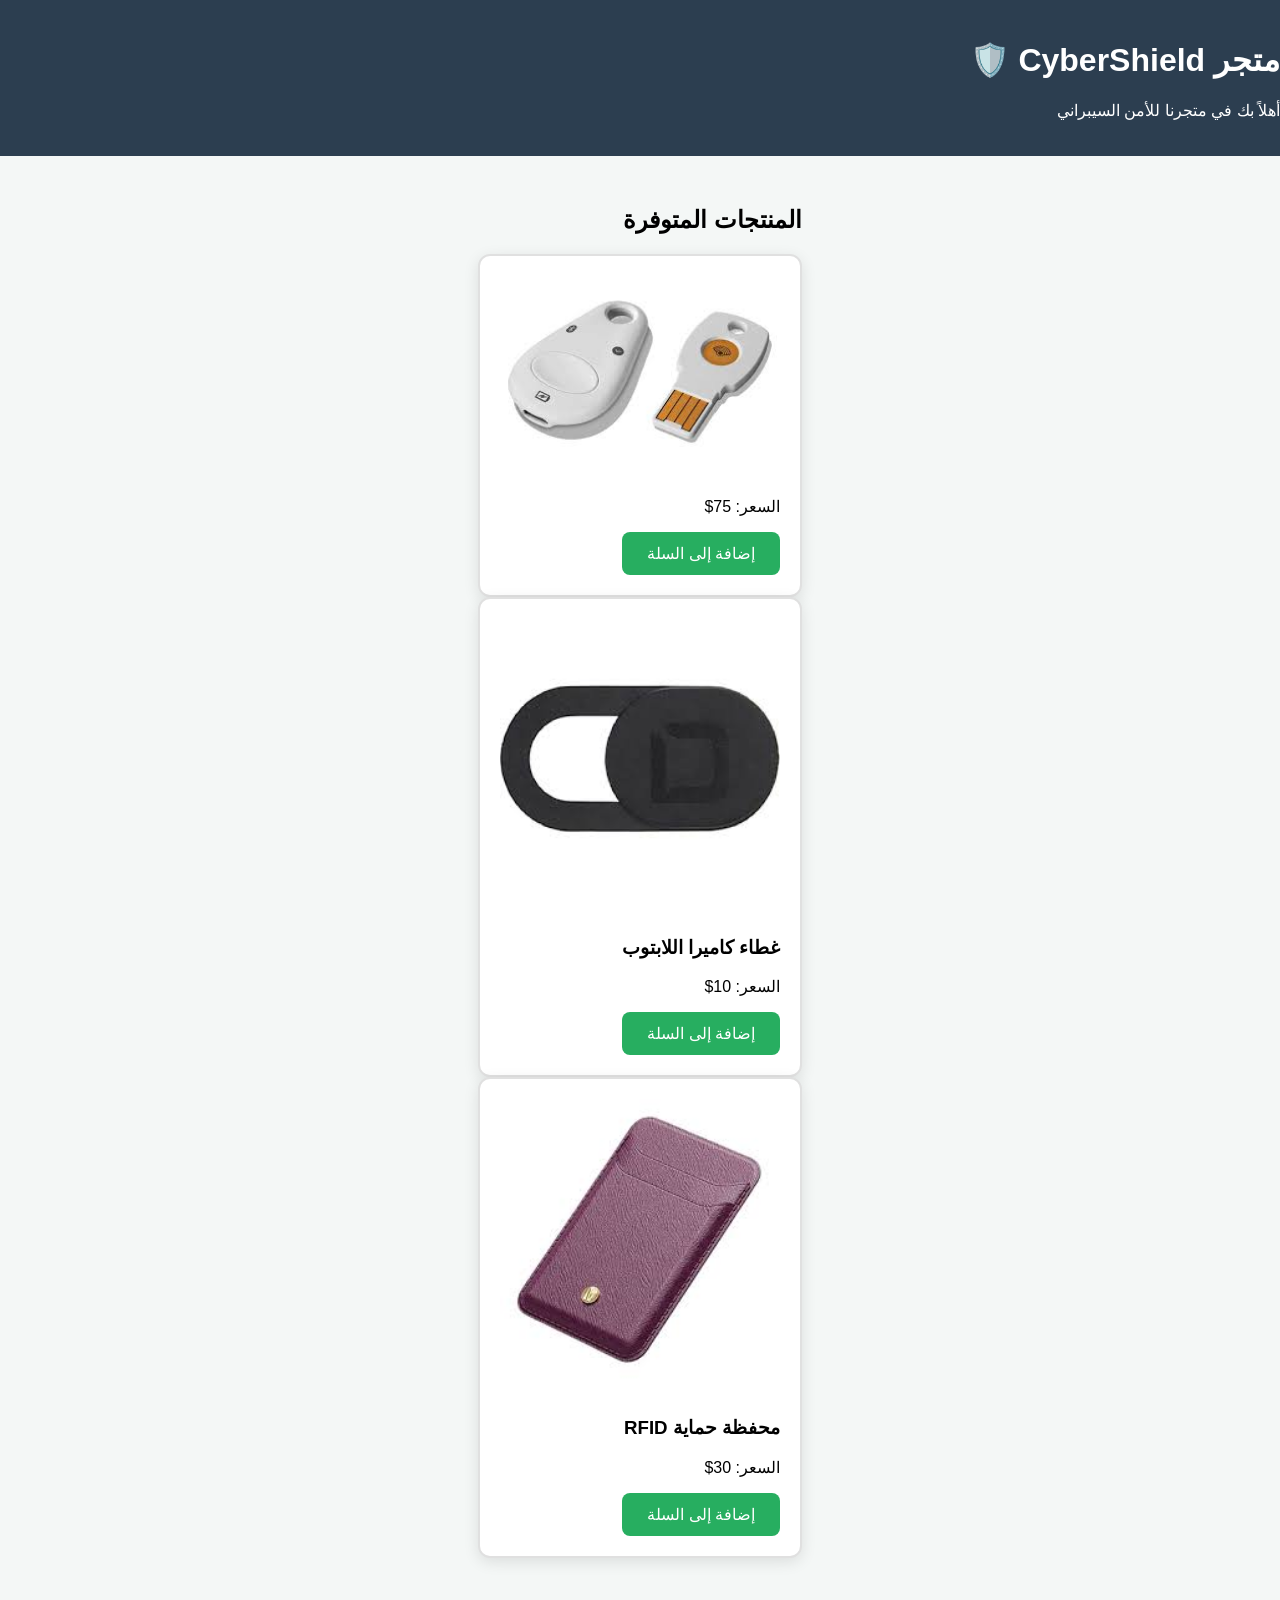
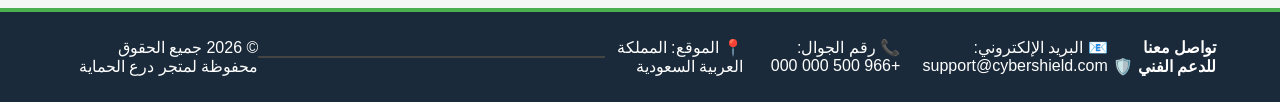
<file: index.html>
<!DOCTYPE html>
<html lang="ar" dir="rtl">
<head>
    <meta charset="UTF-8">
    <meta name="viewport" content="width=device-width, initial-scale=1.0">
    <title>متجر درع الحماية - CyberShield</title>
    <link rel="stylesheet" href="style.css">
</head>
<body>

  <header>
        <h1>متجر CyberShield 🛡️</h1>
        <p>أهلاً بك في متجرنا للأمن السيبراني</p>
    </header>

    <main>
        <h2>المنتجات المتوفرة</h2>
        
        <div class="product-card">
          <img src="key.jpg" alt="YubiKey" style="width: 100%; border-radius: 10px; margin-bottom: 15px;">
            <p>السعر: 75$</p>
            <button>إضافة إلى السلة</button>
        </div>
<div class="product-card">
            <img src="cam.jpg" alt="Webcam Cover" style="width: 100%; border-radius: 10px; margin-bottom: 15px;">
            <h3>غطاء كاميرا اللابتوب</h3>
            <p>السعر: 10$</p>
            <button onclick="addToCart(10)">إضافة إلى السلة</button>
        </div>
        <div class="product-card">
            <img src="bag.jpg" alt="RFID Wallet" style="width: 100%; border-radius: 10px; margin-bottom: 15px;">
            <h3>محفظة حماية RFID</h3>
            <p>السعر: 30$</p>
            <button onclick="addToCart(30)">إضافة إلى السلة</button>
        </div>
    </main> 
<footer class="footer-contact">
        <h3>تواصل معنا للدعم الفني 🛡️</h3>
        <div class="contact-info">
            <p>📧 البريد الإلكتروني: support@cybershield.com</p>
            <p>📞 رقم الجوال: +966 500 000 000</p>
            <p>📍 الموقع: المملكة العربية السعودية</p>
        </div>
        <hr style="border: 0.5px solid #444; width: 50%; margin: 20px auto;">
        <p>© 2026 جميع الحقوق محفوظة لمتجر درع الحماية</p>
    </footer>
</body>
</html>
</file>
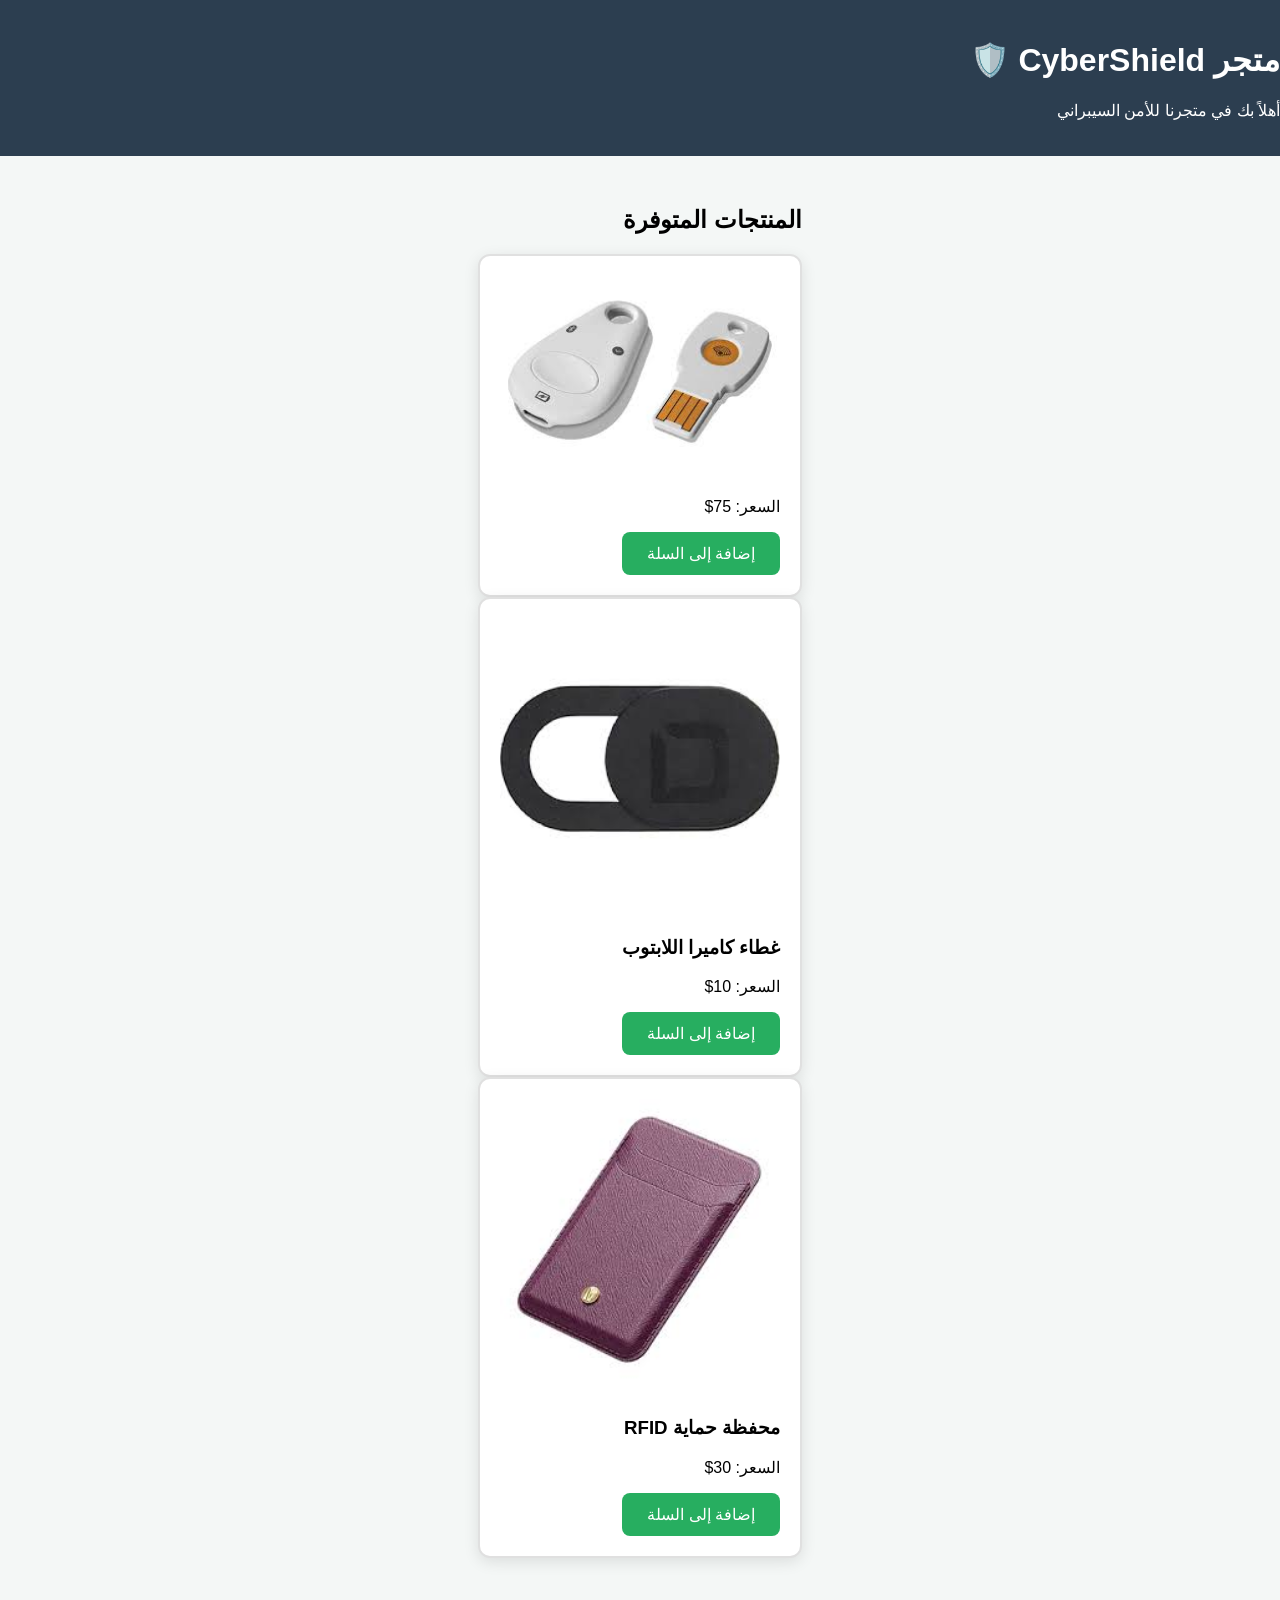
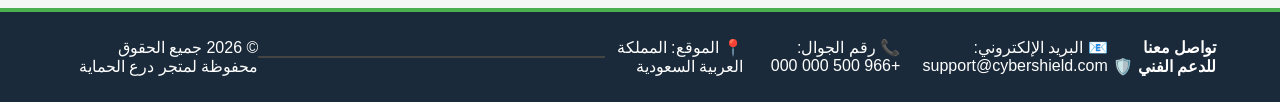
<file: index.html.html>
<!DOCTYPE html>
<html lang="ar" dir="rtl">
<head>
    <meta charset="UTF-8">
    <meta name="viewport" content="width=device-width, initial-scale=1.0">
    <title>متجر درع الحماية - CyberShield</title>
    <link rel="stylesheet" href="style.css">
</head>
<body>

  <header>
        <h1>متجر CyberShield 🛡️</h1>
        <p>أهلاً بك في متجرنا للأمن السيبراني</p>
    </header>

    <main>
        <h2>المنتجات المتوفرة</h2>
        
        <div class="product-card">
          <img src="key.jpg" alt="YubiKey" style="width: 100%; border-radius: 10px; margin-bottom: 15px;">
            <p>السعر: 75$</p>
            <button>إضافة إلى السلة</button>
        </div>
<div class="product-card">
            <img src="cam.jpg" alt="Webcam Cover" style="width: 100%; border-radius: 10px; margin-bottom: 15px;">
            <h3>غطاء كاميرا اللابتوب</h3>
            <p>السعر: 10$</p>
            <button onclick="addToCart(10)">إضافة إلى السلة</button>
        </div>
        <div class="product-card">
            <img src="bag.jpg" alt="RFID Wallet" style="width: 100%; border-radius: 10px; margin-bottom: 15px;">
            <h3>محفظة حماية RFID</h3>
            <p>السعر: 30$</p>
            <button onclick="addToCart(30)">إضافة إلى السلة</button>
        </div>
    </main> 
<footer class="footer-contact">
        <h3>تواصل معنا للدعم الفني 🛡️</h3>
        <div class="contact-info">
            <p>📧 البريد الإلكتروني: support@cybershield.com</p>
            <p>📞 رقم الجوال: +966 500 000 000</p>
            <p>📍 الموقع: المملكة العربية السعودية</p>
        </div>
        <hr style="border: 0.5px solid #444; width: 50%; margin: 20px auto;">
        <p>© 2026 جميع الحقوق محفوظة لمتجر درع الحماية</p>
    </footer>
</body>
</html>
</file>
<file: style.css>
/* تنسيق الواجهة العامة */
body {
    background-color: #f4f7f6;
    font-family: 'Segoe UI', Tahoma, Geneva, Verdana, sans-serif;
    margin: 0;
    display: flex;
    flex-direction: column;
    align-items: center;
}

/* تنسيق الهيدر */
header {
    width: 100%;
    background-color: #2c3e50;
    color: white;
    padding: 20px 0;
    margin-bottom: 30px;
}

/* تنسيق بطاقة المنتج */
.product-card {
    background: white;
    border-radius: 12px;
    box-shadow: 0 4px 15px rgba(0,0,0,0.1);
    padding: 20px;
    width: 280px;
    border: 2px solid #e0e0e0;
}

/* تنسيق الزر */
button {
    background-color: #27ae60;
    color: white;
    border: none;
    padding: 12px 25px;
    border-radius: 8px;
    cursor: pointer;
    font-size: 16px;
    transition: 0.3s;
}

/* تأثير عند تمرير الماوس على الأزرار */
button:hover {
    background-color: #2ecc71;
    transform: scale(1.05);
}

/* تنسيق شريط التواصل المستطيل */
.footer-contact {
    background-color: #1a2a3a !important;
    color: white !important;
    display: flex !important;
    flex-direction: row !important; /* لضمان أن العناصر بجانب بعضها */
    justify-content: space-around !important;
    align-items: center !important;
    padding: 10px 5% !important; /* تقليل الارتفاع جداً */
    margin-top: 50px !important;
    border-top: 4px solid #4CAF50 !important;
    min-height: 60px; /* يحدد ارتفاع نحيف للمستطيل */
}

.contact-info {
    display: flex !important;
    gap: 20px;
}

.contact-info p, .footer-contact h3 {
    margin: 0 !important; /* إزالة المسافات التي تسبب شكل المربع */
    font-size: 16px !important;
}
</file>
